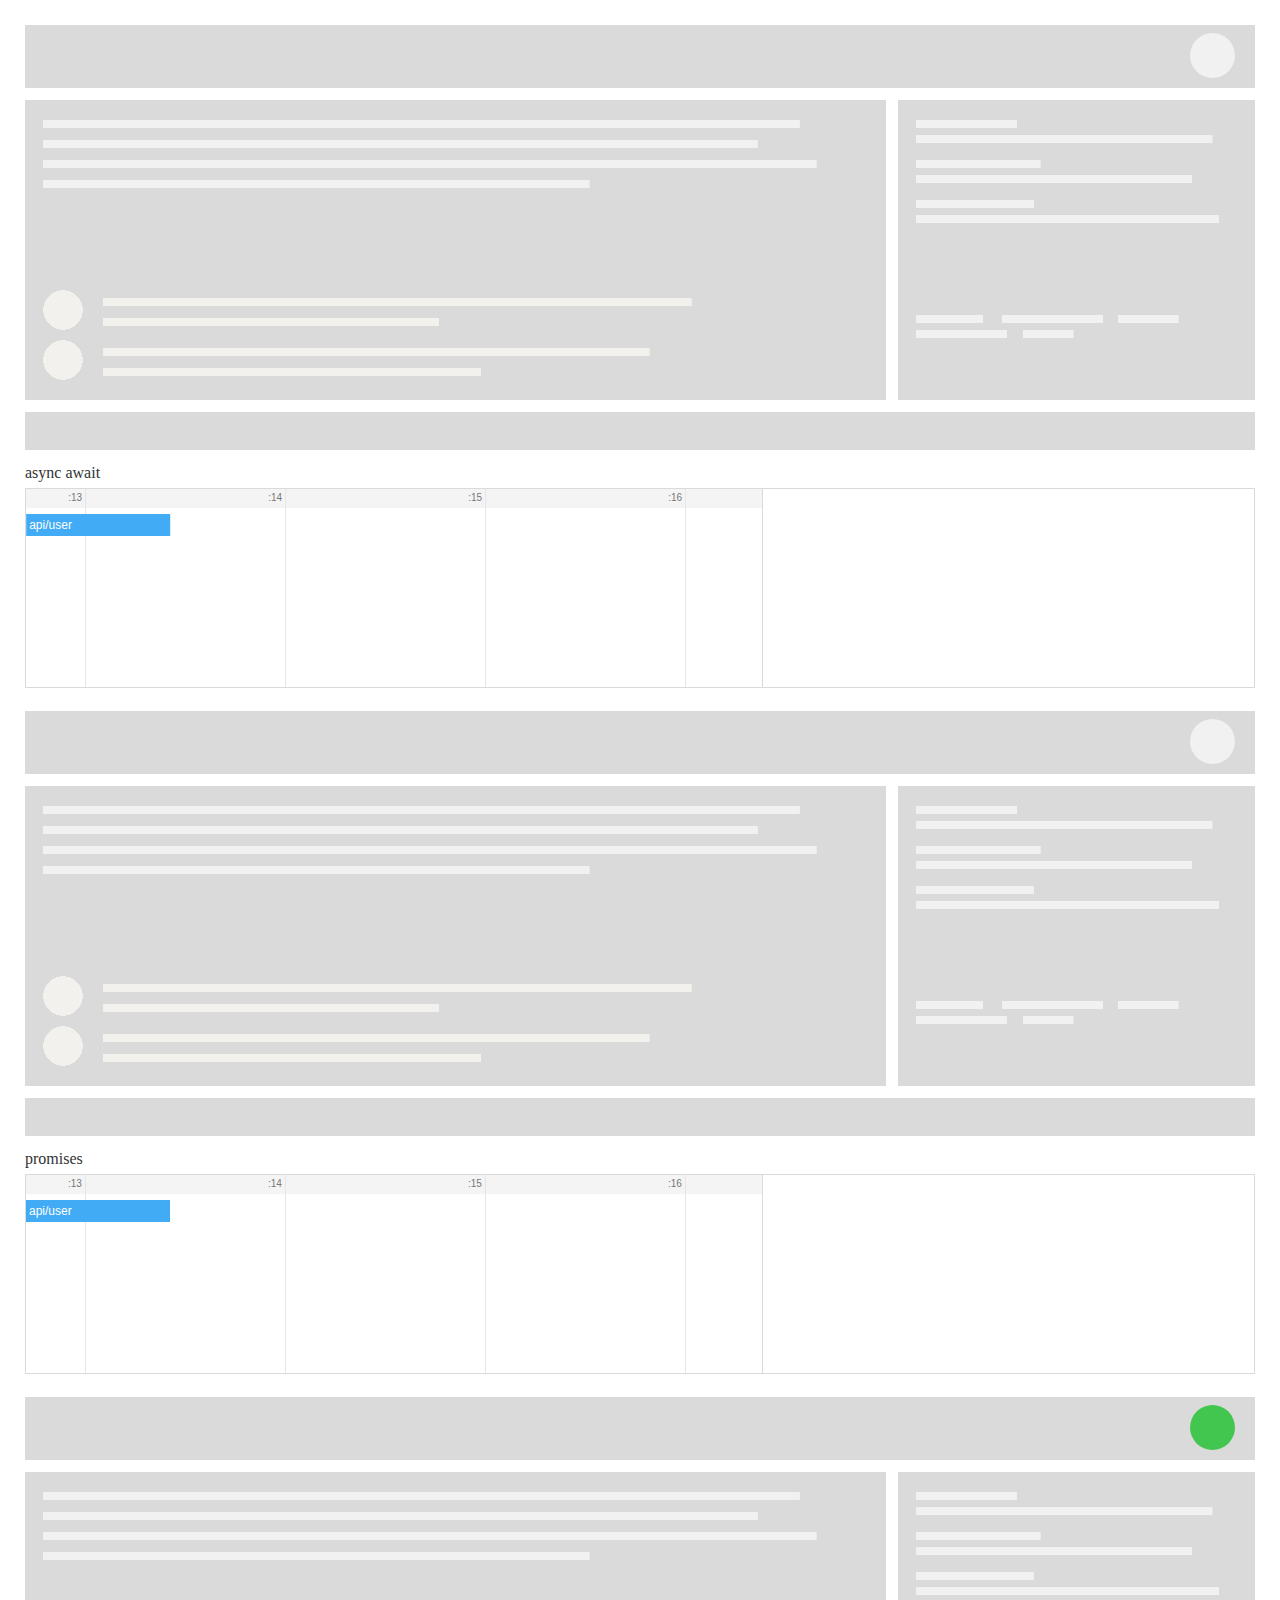
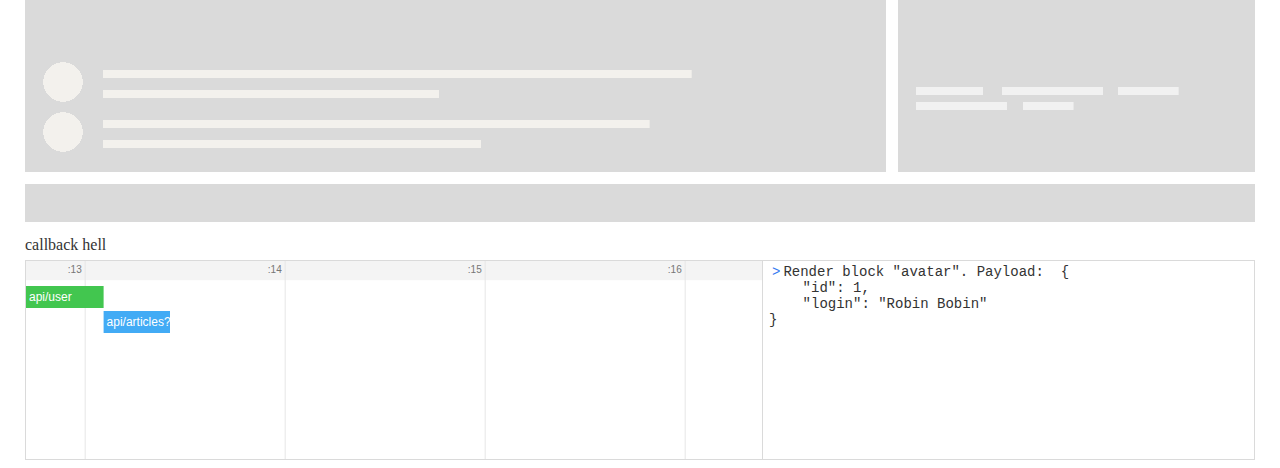
<file: async-workshop/index.html>
<!DOCTYPE html>
<html>
<head>
    <meta charset="utf-8">
    <title>Async Workshop</title>
    <meta name="description" content="async workshop">

    <link rel="stylesheet" href="/async-workshop/assets/styles.bundle.css">
</head>
<body>
    <div class="outer"></div>

    <script src="/async-workshop/assets/polyfill.bundle.js"></script>
    <script src="/async-workshop/assets/main.bundle.js"></script>
</body>
</html>
</file>
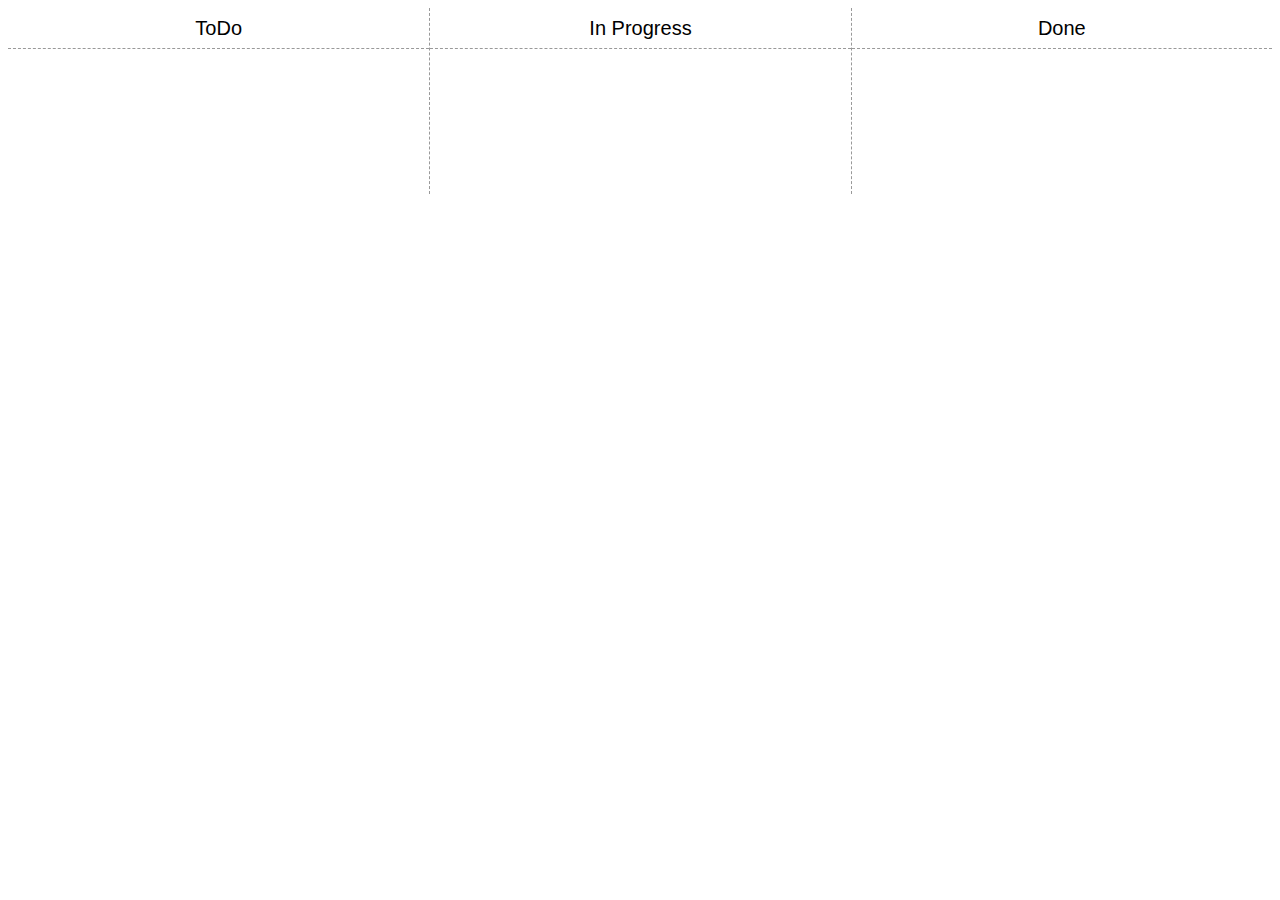
<file: gtd/index.html>
<!DOCTYPE html>
<html lang="en">
<head>
    <meta charset="utf-8" />
    <meta name="viewport" content="width=device-width, initial-scale=1.0" />

    <meta name="description" content="GTD" />
    <meta name="author" content="next0" />

    <title>GTD</title>

    <link href="css/main.css" rel="stylesheet" />
</head>
<body>
    <div data-ui="grid"></div>
    <script src="js/gtd.js"></script>
</body>
</html>
</file>
<file: async-workshop/assets/styles.bundle.css>
body{padding:5px;margin:0}.blueprint{margin:20px;height:410px}.blueprint .footer,.blueprint .header{height:50px;background:#dadada;border-bottom:12px solid #fff;box-sizing:border-box}.blueprint .header{position:relative;height:75px}.blueprint .avatar{position:absolute;right:20px;top:8px;width:45px;height:45px;border-radius:50%;background:#f1f1f1}.blueprint .avatar:hover{background:#42abf5}.blueprint .avatar.rendered{background:#42c64f}.blueprint .container{font-size:0;background:#dadada;border-bottom:12px solid #fff}.blueprint .content,.blueprint .side{display:inline-block;height:300px;background:#dadada;box-sizing:border-box}.blueprint .content{width:70%}.blueprint .article{height:160px;margin:10px;background-image:linear-gradient(#f1f1f1 8px,transparent 0),linear-gradient(#f1f1f1 8px,transparent 0),linear-gradient(#f1f1f1 8px,transparent 0),linear-gradient(#f1f1f1 8px,transparent 0);background-size:90% 8px,85% 8px,92% 8px,65% 8px;background-position:8px 10px,8px 30px,8px 50px,8px 70px;background-repeat:no-repeat}.blueprint .article:hover{background-image:linear-gradient(#42abf5 8px,transparent 0),linear-gradient(#42abf5 8px,transparent 0),linear-gradient(#42abf5 8px,transparent 0),linear-gradient(#42abf5 8px,transparent 0)}.blueprint .article.rendered{background-image:linear-gradient(#42c64f 8px,transparent 0),linear-gradient(#42c64f 8px,transparent 0),linear-gradient(#42c64f 8px,transparent 0),linear-gradient(#42c64f 8px,transparent 0)}.blueprint .comments{height:110px;margin:10px;background-image:radial-gradient(circle 20px,#f3f1ed 99%,transparent 0),linear-gradient(#f3f1ed 8px,transparent 0),linear-gradient(#f3f1ed 8px,transparent 0),radial-gradient(circle 20px,#f3f1ed 99%,transparent 0),linear-gradient(#f3f1ed 8px,transparent 0),linear-gradient(#f3f1ed 8px,transparent 0);background-size:40px 40px,70% 8px,40% 8px,40px 40px,65% 8px,45% 8px;background-position:8px 10px,68px 18px,68px 38px,8px 60px,68px 68px,68px 88px;background-repeat:no-repeat}.blueprint .comments:hover{background-image:radial-gradient(circle 20px,#42abf5 99%,transparent 0),linear-gradient(#42abf5 8px,transparent 0),linear-gradient(#42abf5 8px,transparent 0),radial-gradient(circle 20px,#42abf5 99%,transparent 0),linear-gradient(#42abf5 8px,transparent 0),linear-gradient(#42abf5 8px,transparent 0)}.blueprint .comments.rendered{background-image:radial-gradient(circle 20px,#42c64f 99%,transparent 0),linear-gradient(#42c64f 8px,transparent 0),linear-gradient(#42c64f 8px,transparent 0),radial-gradient(circle 20px,#42c64f 99%,transparent 0),linear-gradient(#42c64f 8px,transparent 0),linear-gradient(#42c64f 8px,transparent 0)}.blueprint .side{width:30%;border-left:12px solid #fff}.blueprint .related{height:185px;margin:10px;background-image:linear-gradient(#f1f1f1 8px,transparent 0),linear-gradient(#f1f1f1 8px,transparent 0),linear-gradient(#f1f1f1 8px,transparent 0),linear-gradient(#f1f1f1 8px,transparent 0),linear-gradient(#f1f1f1 8px,transparent 0),linear-gradient(#f1f1f1 8px,transparent 0);background-size:30% 8px,88% 8px,37% 8px,82% 8px,35% 8px,90% 8px;background-position:8px 10px,8px 25px,8px 50px,8px 65px,8px 90px,8px 105px;background-repeat:no-repeat}.blueprint .related:hover{background-image:linear-gradient(#42abf5 8px,transparent 0),linear-gradient(#42abf5 8px,transparent 0),linear-gradient(#42abf5 8px,transparent 0),linear-gradient(#42abf5 8px,transparent 0),linear-gradient(#42abf5 8px,transparent 0),linear-gradient(#42abf5 8px,transparent 0)}.blueprint .related.rendered{background-image:linear-gradient(#42c64f 8px,transparent 0),linear-gradient(#42c64f 8px,transparent 0),linear-gradient(#42c64f 8px,transparent 0),linear-gradient(#42c64f 8px,transparent 0),linear-gradient(#42c64f 8px,transparent 0),linear-gradient(#42c64f 8px,transparent 0)}.blueprint .tags{height:50px;margin:10px;background-image:linear-gradient(#f1f1f1 8px,transparent 0),linear-gradient(#f1f1f1 8px,transparent 0),linear-gradient(#f1f1f1 8px,transparent 0),linear-gradient(#f1f1f1 8px,transparent 0),linear-gradient(#f1f1f1 8px,transparent 0);background-size:20% 8px,30% 8px,18% 8px,27% 8px,15% 8px;background-position:8px 10px,40% 10px,76% 10px,8px 25px,40% 25px;background-repeat:no-repeat}.blueprint .tags:hover{background-image:linear-gradient(#42abf5 8px,transparent 0),linear-gradient(#42abf5 8px,transparent 0),linear-gradient(#42abf5 8px,transparent 0),linear-gradient(#42abf5 8px,transparent 0),linear-gradient(#42abf5 8px,transparent 0)}.blueprint .tags.rendered{background-image:linear-gradient(#42c64f 8px,transparent 0),linear-gradient(#42c64f 8px,transparent 0),linear-gradient(#42c64f 8px,transparent 0),linear-gradient(#42c64f 8px,transparent 0),linear-gradient(#42c64f 8px,transparent 0)}.playground{font-size:0;padding:3px 0;margin:0 20px}.playground__title{width:100%;font-size:16px;line-height:30px;color:#333;box-sizing:border-box}.playground__logs,.playground__requests{display:inline-block;overflow:auto;height:200px;border:1px solid #dadada;box-sizing:border-box}.playground__requests{width:60%}.playground__logs{width:40%;border-left:0}.logs{font:14px monospace}.logs__item{color:#333;padding:1px 6px;white-space:pre-wrap}.logs__item:first-child{padding-top:3px}.logs__item:before{content:">";color:#367cf1;padding:0 3px}.requests{font-size:0}.chart{font:16px sans-serif}.chart .container rect{fill:#42abf5}.chart .container .success rect{fill:#42c64f}.chart .container .error rect{fill:#f58180}.chart .container text{fill:#fff;font-size:12px;text-anchor:start}.chart .axis .header{fill:#d9d9d9;opacity:.3}.chart .axis line{stroke:#e6e6e6}.chart .axis path{display:none}.chart .axis text{fill:#777;font-size:10px;text-anchor:end}
</file>
<file: gtd/css/main.css>
/**
 * gtd - simple and flexible task manager tool
 * @version v0.0.1
 * @link 
 * @license MIT
 */
.effect-flip{-webkit-perspective:1000px;perspective:1000px}.effect-flip .effect-flip-box{-webkit-transform-style:preserve-3d;transform-style:preserve-3d;-webkit-transition:all 700ms ease-in-out;transition:all 700ms ease-in-out}.effect-flip.active .effect-flip-box{-webkit-transform:rotateY(180deg);transform:rotateY(180deg)}.effect-flip .front,.effect-flip .back{-webkit-backface-visibility:hidden;backface-visibility:hidden;-webkit-transform-style:preserve-3d;transform-style:preserve-3d}.effect-flip .front{position:absolute;top:0;left:0;width:100%;z-index:1}.effect-flip .back{position:relative;-webkit-transform:rotateY(180deg);transform:rotateY(180deg);z-index:0}.effect-flip.active .front{z-index:0}.effect-flip.active .back{z-index:1}.btn-group{font:0/0 Arial}.btn-group .btn{display:inline-block;padding:2px 5px;border:1px solid #999;font:14px/110% Arial;color:#333;background-color:#ddd;text-decoration:none;-webkit-transition:300ms;transition:300ms}.btn-group .btn:hover{background-color:#eee}.table-gtd{display:-webkit-box;display:-webkit-flex;display:-ms-flexbox;display:flex;-webkit-box-orient:horizontal;-webkit-box-direction:normal;-webkit-flex-direction:row;-ms-flex-direction:row;flex-direction:row;-webkit-box-pack:start;-webkit-justify-content:flex-start;-ms-flex-pack:start;justify-content:flex-start;-webkit-box-align:stretch;-webkit-align-items:stretch;-ms-flex-align:stretch;align-items:stretch}.table-gtd.columns-10>.column{float:left;position:relative;width:10%}.table-gtd.columns-9>.column{float:left;position:relative;width:11.11111111%}.table-gtd.columns-8>.column{float:left;position:relative;width:12.5%}.table-gtd.columns-7>.column{float:left;position:relative;width:14.28571429%}.table-gtd.columns-6>.column{float:left;position:relative;width:16.66666667%}.table-gtd.columns-5>.column{float:left;position:relative;width:20%}.table-gtd.columns-4>.column{float:left;position:relative;width:25%}.table-gtd.columns-3>.column{float:left;position:relative;width:33.33333333%}.table-gtd.columns-2>.column{float:left;position:relative;width:50%}.table-gtd.columns-1>.column{float:left;position:relative;width:100%}.table-gtd:before,.table-gtd:after{content:" ";display:table}.table-gtd:after{clear:both}.table-gtd .column{border-left:1px dashed #999;box-sizing:border-box}.table-gtd .column:first-child{border:0}.table-gtd .column .column-header{height:40px;border-bottom:1px dashed #999;font:20px/40px Arial;text-align:center;overflow:hidden;white-space:nowrap;text-overflow:ellipsis}.table-gtd .column .column-body{padding:5%;-webkit-user-select:none;-moz-user-select:none;-ms-user-select:none;user-select:none}.table-gtd .column .column-body .column-container{width:100%;min-height:30px}.table-gtd .column .column-body .sticker-add{padding:5px 15px;display:block;font-size:30px;text-decoration:none;text-align:center;color:#555;background-color:#ddd;border-color:#999;opacity:0;-webkit-transition:300ms;transition:300ms}.table-gtd .column .column-body .sticker-add:hover{background-color:#eee}.table-gtd .column .column-body:hover .sticker-add{opacity:1}.table-gtd .column .sortable-ghost{opacity:.3}.sticker-widget--rendering *{-webkit-transition:none;transition:none}.sticker{width:100%;margin:15px 0;position:relative;font:14px/110% Arial;box-sizing:border-box}.sticker .sticker-normal,.sticker .sticker-editable{width:100%;padding:15px;border:1px solid #999;box-shadow:0 3px 10px 0 rgba(50,50,0,.3);box-sizing:border-box}.sticker .sticker-normal{background-color:#94aaff;border-color:#8295e1;cursor:pointer}.sticker .sticker-editable{color:#fff;background-color:#747474;border-color:#585858}.sticker .sticker-display{overflow:hidden;padding:3px}.sticker .sticker-id{font-weight:700}.sticker .sticker-name{white-space:pre}.sticker .sticker-editor{display:none;outline:none;font:0/0 Arial;border-left:3px solid #fff;padding:2px 5px 0}.sticker .sticker-editor textarea{width:100%;height:16px;color:#fff;font:14px/110% Arial;background:0 0;margin:0;padding:0;border:0;outline:none;resize:none}.sticker .sticker-actions{position:absolute;right:5px;bottom:3px}.sticker.active .sticker-display-back{display:none}.sticker.active .sticker-editor{display:block}
</file>
